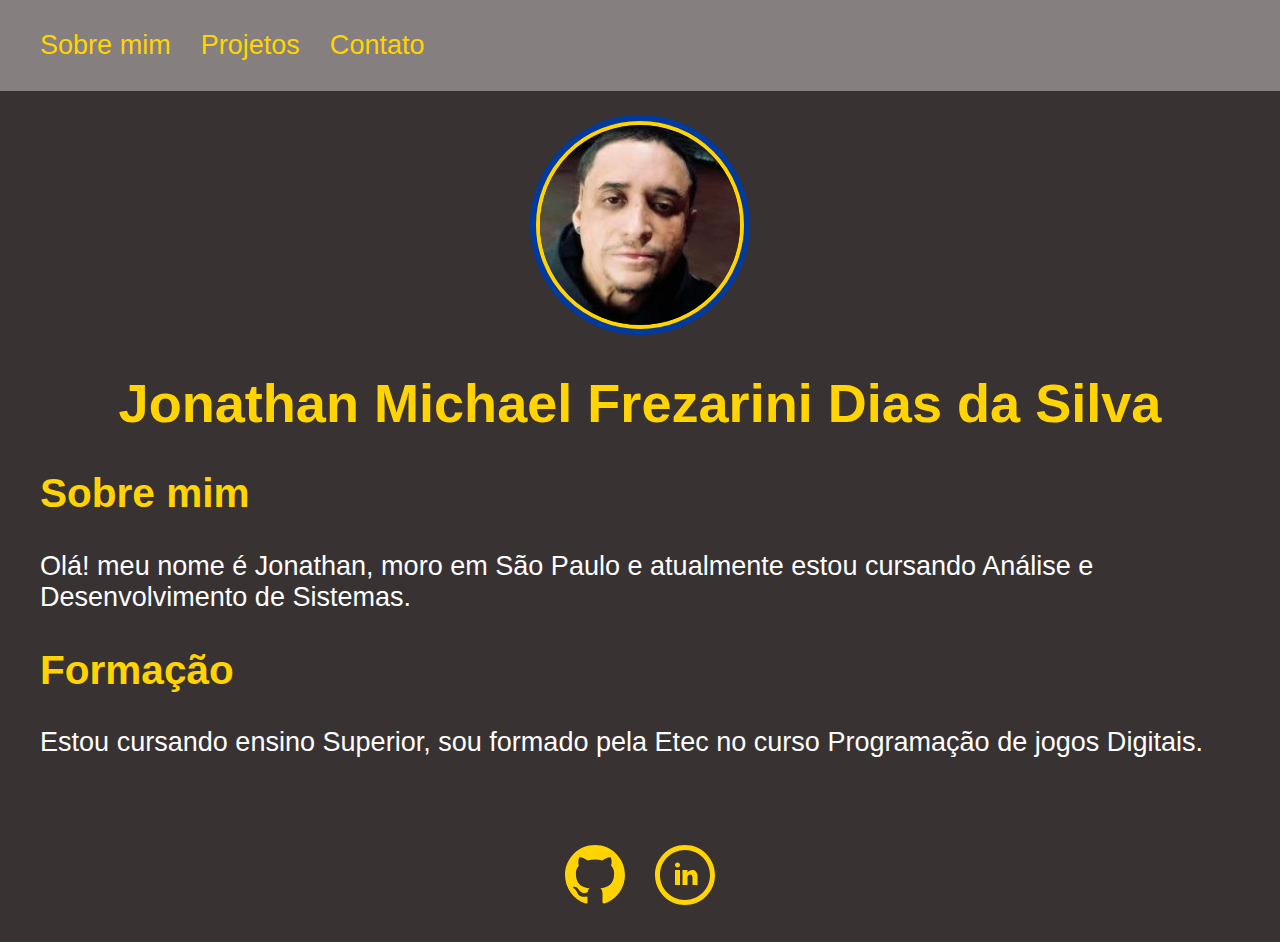
<file: index.html>
<!DOCTYPE html>
<html lang="pt-br">
<head>
    <meta charset="UTF-8">
    <meta http-equiv="X-UA-Compatible" content="IE=edge">
    <meta name="viewport" content="width=device-width, initial-scale=1.0">
    <title>Projeto blog pessoal</title>
    <link rel="stylesheet" href="./css/style.css">
</head>
<body>
    <header class="header">
        <div class="wrapper">
            <a href="./index.html">Sobre mim</a>
            <a href="./projetos.html">Projetos</a>
            <a href="./contato.html">Contato</a>
        </div>
    </header>
    <article class="curriculo wrapper">
        <header class="curriculo-header">
            <img src="./imgs/foto_perfil.jpg"">
        </header>
        <section class="curriculo-introducao">
            <h1>Jonathan Michael Frezarini Dias da Silva</h1>
        </section>
        <section class="curriculo-apresentacao">
            <div class="curriculo-apresentacao-info">
            <h2>Sobre mim</h2>
            <p style="color: white">Olá! meu nome é Jonathan, moro em São Paulo e atualmente estou cursando Análise e Desenvolvimento de Sistemas.
			</p>
            </div>
            <div class="curriculo-apresentacao-info">
                <h2>Formação</h2>
                <p style="color: white">Estou cursando ensino Superior, sou formado pela Etec no curso Programação de jogos Digitais.</p>
            </div>
        </section>
    </article>
    <footer class="footer wrapper">
        <a href="https://github.com/jonathanfrez" target="_blank" class="curriculo-footer-link">
            <svg xmlns="http://www.w3.org/2000/svg" width="24" height="24" viewBox="0 0 24 24"><path d="M12 0c-6.626 0-12 5.373-12 12 0 5.302 3.438 9.8 8.207 11.387.599.111.793-.261.793-.577v-2.234c-3.338.726-4.033-1.416-4.033-1.416-.546-1.387-1.333-1.756-1.333-1.756-1.089-.745.083-.729.083-.729 1.205.084 1.839 1.237 1.839 1.237 1.07 1.834 2.807 1.304 3.492.997.107-.775.418-1.305.762-1.604-2.665-.305-5.467-1.334-5.467-5.931 0-1.311.469-2.381 1.236-3.221-.124-.303-.535-1.524.117-3.176 0 0 1.008-.322 3.301 1.23.957-.266 1.983-.399 3.003-.404 1.02.005 2.047.138 3.006.404 2.291-1.552 3.297-1.23 3.297-1.23.653 1.653.242 2.874.118 3.176.77.84 1.235 1.911 1.235 3.221 0 4.609-2.807 5.624-5.479 5.921.43.372.823 1.102.823 2.222v3.293c0 .319.192.694.801.576 4.765-1.589 8.199-6.086 8.199-11.386 0-6.627-5.373-12-12-12z"/></svg>
        </a>
        <a href="https://www.linkedin.com/in/jonathan-frezarini-283823234/" target="_blank" class="curriculo-footer-link">
            <svg xmlns="http://www.w3.org/2000/svg" width="24" height="24" viewBox="0 0 24 24"><path d="M12 2c5.514 0 10 4.486 10 10s-4.486 10-10 10-10-4.486-10-10 4.486-10 10-10zm0-2c-6.627 0-12 5.373-12 12s5.373 12 12 12 12-5.373 12-12-5.373-12-12-12zm-2 8c0 .557-.447 1.008-1 1.008s-1-.45-1-1.008c0-.557.447-1.008 1-1.008s1 .452 1 1.008zm0 2h-2v6h2v-6zm3 0h-2v6h2v-2.861c0-1.722 2.002-1.881 2.002 0v2.861h1.998v-3.359c0-3.284-3.128-3.164-4-1.548v-1.093z"/></svg>
        </a>  
    </footer>
</body>
</html>
</file>
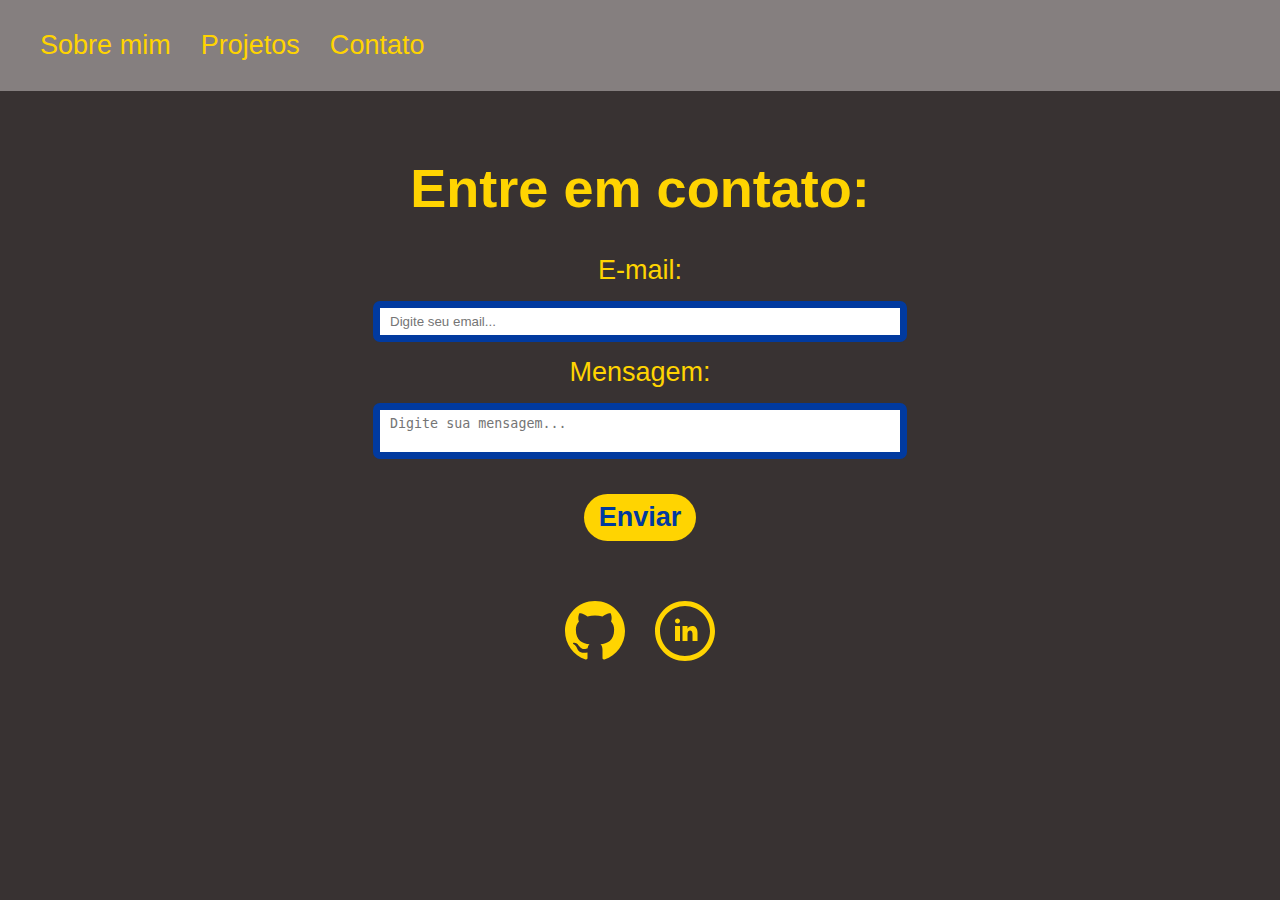
<file: contato.html>
<!DOCTYPE html>
<html lang="pt-br">
<head>
    <meta charset="UTF-8">
    <meta http-equiv="X-UA-Compatible" content="IE=edge">
    <meta name="viewport" content="width=device-width, initial-scale=1.0">
    <title>Contato - Projeto Blog Pessoal</title>
    <link rel="stylesheet" href="./css/style.css">
</head>
<body>
    <header class="header">
        <div class="wrapper">
            <a href="./index.html">Sobre mim</a>
            <a href="./projetos.html">Projetos</a>
            <a href="./contato.html">Contato</a>
        </div>
        
    </header>
    <article class="contato wrapper">    
        <header class="contato-header">
        </header>
        <h1>Entre em contato: </h1>
        <form action="/" method="get">
            <label for="txtEmail">E-mail:</label>
            <input type="email" name="txtEmail" id="txtEmail" placeholder="Digite seu email..." /> 
            <label for="txtMensagem">Mensagem:</label>
            <textarea name="txtMensagem" id="txtMensagem" cols="15" placeholder="Digite sua mensagem..."></textarea>
            <button type="submit">Enviar</button>
        </form>
    </article>
    <footer class="footer wrapper">
        <a href="https://github.com/jonathanfrez" target="_blank" class="curriculo-footer-link">
            <svg xmlns="http://www.w3.org/2000/svg" width="24" height="24" viewBox="0 0 24 24"><path d="M12 0c-6.626 0-12 5.373-12 12 0 5.302 3.438 9.8 8.207 11.387.599.111.793-.261.793-.577v-2.234c-3.338.726-4.033-1.416-4.033-1.416-.546-1.387-1.333-1.756-1.333-1.756-1.089-.745.083-.729.083-.729 1.205.084 1.839 1.237 1.839 1.237 1.07 1.834 2.807 1.304 3.492.997.107-.775.418-1.305.762-1.604-2.665-.305-5.467-1.334-5.467-5.931 0-1.311.469-2.381 1.236-3.221-.124-.303-.535-1.524.117-3.176 0 0 1.008-.322 3.301 1.23.957-.266 1.983-.399 3.003-.404 1.02.005 2.047.138 3.006.404 2.291-1.552 3.297-1.23 3.297-1.23.653 1.653.242 2.874.118 3.176.77.84 1.235 1.911 1.235 3.221 0 4.609-2.807 5.624-5.479 5.921.43.372.823 1.102.823 2.222v3.293c0 .319.192.694.801.576 4.765-1.589 8.199-6.086 8.199-11.386 0-6.627-5.373-12-12-12z"/></svg>
        </a>
        <a href="https://www.linkedin.com/in/jonathan-frezarini-283823234/" target="_blank" class="curriculo-footer-link">
            <svg xmlns="http://www.w3.org/2000/svg" width="24" height="24" viewBox="0 0 24 24"><path d="M12 2c5.514 0 10 4.486 10 10s-4.486 10-10 10-10-4.486-10-10 4.486-10 10-10zm0-2c-6.627 0-12 5.373-12 12s5.373 12 12 12 12-5.373 12-12-5.373-12-12-12zm-2 8c0 .557-.447 1.008-1 1.008s-1-.45-1-1.008c0-.557.447-1.008 1-1.008s1 .452 1 1.008zm0 2h-2v6h2v-6zm3 0h-2v6h2v-2.861c0-1.722 2.002-1.881 2.002 0v2.861h1.998v-3.359c0-3.284-3.128-3.164-4-1.548v-1.093z"/></svg>
        </a>  
    </footer>
</body>
</html>
</file>
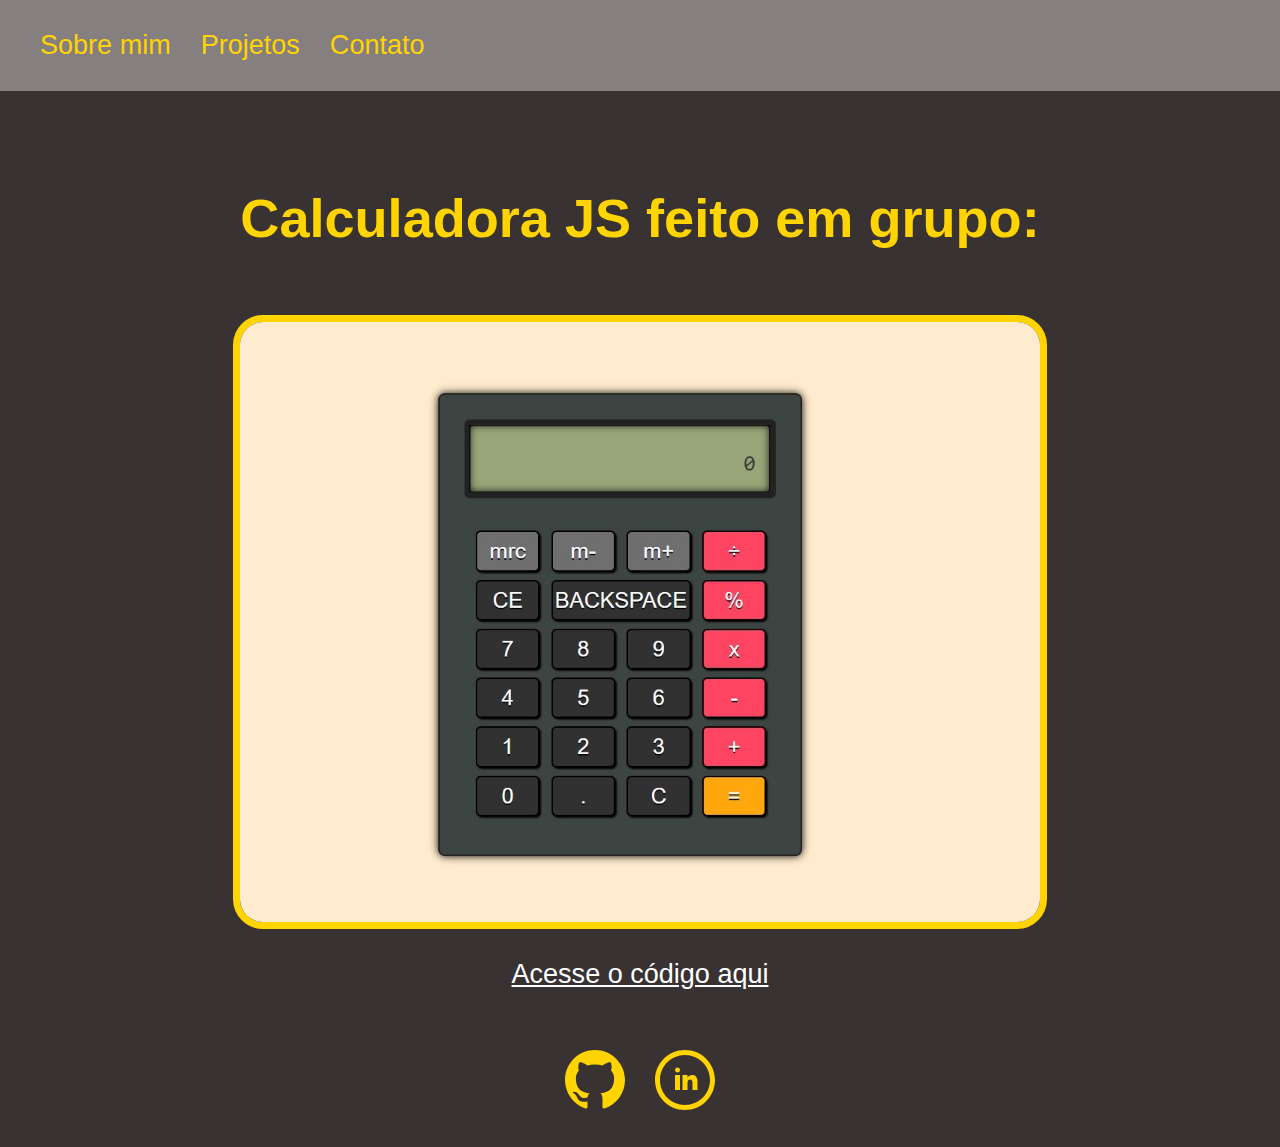
<file: projetos.html>
<!DOCTYPE html>
<html lang="pt-br">
<head>
    <meta charset="UTF-8">
    <meta http-equiv="X-UA-Compatible" content="IE=edge">
    <meta name="viewport" content="width=device-width, initial-scale=1.0">
    <title>Contato - Projeto Blog Pessoal</title>
    <link rel="stylesheet" href="./css/style.css">
</head>
<body>
    <header class="header">
        <div class="wrapper">
            <a href="./index.html">Sobre mim</a>
            <a href="./projetos.html">Projetos</a>
            <a href="./contato.html">Contato</a>
        </div>
        
    </header>
    <article class="projetos wrapper">
        <header class="projetos-header">
        </header>
        <h1>Calculadora JS feito em grupo:</h1>
        <img class="projetos-imagem" src="./imgs/projeto_calc.jpg" alt="">
        <a href="https://github.com/andrefrez02/calculadoraJS">Acesse o código aqui</a>
    </article>
    <footer class="footer wrapper">
        <a href="https://github.com/jonathanfrez" target="_blank" class="curriculo-footer-link">
            <svg xmlns="http://www.w3.org/2000/svg" width="24" height="24" viewBox="0 0 24 24"><path d="M12 0c-6.626 0-12 5.373-12 12 0 5.302 3.438 9.8 8.207 11.387.599.111.793-.261.793-.577v-2.234c-3.338.726-4.033-1.416-4.033-1.416-.546-1.387-1.333-1.756-1.333-1.756-1.089-.745.083-.729.083-.729 1.205.084 1.839 1.237 1.839 1.237 1.07 1.834 2.807 1.304 3.492.997.107-.775.418-1.305.762-1.604-2.665-.305-5.467-1.334-5.467-5.931 0-1.311.469-2.381 1.236-3.221-.124-.303-.535-1.524.117-3.176 0 0 1.008-.322 3.301 1.23.957-.266 1.983-.399 3.003-.404 1.02.005 2.047.138 3.006.404 2.291-1.552 3.297-1.23 3.297-1.23.653 1.653.242 2.874.118 3.176.77.84 1.235 1.911 1.235 3.221 0 4.609-2.807 5.624-5.479 5.921.43.372.823 1.102.823 2.222v3.293c0 .319.192.694.801.576 4.765-1.589 8.199-6.086 8.199-11.386 0-6.627-5.373-12-12-12z"/></svg>
        </a>
        <a href="https://www.linkedin.com/in/jonathan-frezarini-283823234/" target="_blank" class="curriculo-footer-link">
            <svg xmlns="http://www.w3.org/2000/svg" width="24" height="24" viewBox="0 0 24 24"><path d="M12 2c5.514 0 10 4.486 10 10s-4.486 10-10 10-10-4.486-10-10 4.486-10 10-10zm0-2c-6.627 0-12 5.373-12 12s5.373 12 12 12 12-5.373 12-12-5.373-12-12-12zm-2 8c0 .557-.447 1.008-1 1.008s-1-.45-1-1.008c0-.557.447-1.008 1-1.008s1 .452 1 1.008zm0 2h-2v6h2v-6zm3 0h-2v6h2v-2.861c0-1.722 2.002-1.881 2.002 0v2.861h1.998v-3.359c0-3.284-3.128-3.164-4-1.548v-1.093z"/></svg>
        </a>  
    </footer>
</body>
</html>
</file>
<file: css/style.css>
html, body{
    margin: 0;
    padding: 0;
    font-size: 1.3rem;
    min-height: 100vh;
    font-family: Arial, Helvetica, sans-serif;
    color:#ffd401;
}

body{
    background-color: rgb(56, 50, 50);
}

.header{
    background-color: rgb(133, 127, 127);
}

.header .wrapper{
    display: flex;
    gap: 30px;
}

.header a{
    text-decoration: none;
    color: #ffd401;
}

.wrapper{
    max-width: 1200px;
    margin: auto;
    padding: 30px 15px;
}

.curriculo-header, .contato-header, .projetos-header{
    text-align: center;
}

.curriculo-header img, .contato-header img, .projetos-header img{
    border-radius: 50%;
    height: 200px;
    width: 200px;
    border: 4px solid #ffd401;
    box-shadow: 0 0 0 6px #013a9f;
}

.curriculo-introducao{
    color: #ffd401;
    text-align: center;
}

.footer{
    display: flex;
    justify-content: center;
    gap: 30px;
}

.footer a{
    text-decoration: none;
}

.footer svg{
    width: 60px;
    height: 60px;
    fill: #ffd401;
}

.contato h1{
    text-align: center;
    color: #ffd401;
}

.contato form{
    color: #ffd401;
    text-align: center;
    display: grid;
    gap: 15px;
    margin: auto;
}

.contato input, .contato textarea{
    margin: auto;
    width: 500px;
    border: 7px solid #013a9f;
    border-radius: 7px;
    padding: 6px 10px;
    resize: none;
}

.contato button{
    width: auto;
    margin: auto;
    border-radius: 50px;
    background-color: #ffd401;
    color:#013a9f;
    padding: 8px 15px;
    font-weight: bold;
    font-size: 1em;
    margin-top: 20px;
    border: none;
    cursor: pointer;
}

.projetos h1{
    color:#ffd401;
    text-align: center;
}

.projetos-imagem{
    width: 800px;
    height: 600px;
    object-fit: cover;
    border-radius: 30px;
    border: 7px solid #ffd401;
    margin:auto;
}

.projetos{
    display: grid;
    gap: 30px;
}

.projetos a{
    text-align: center;
    color: white;
}
</file>
